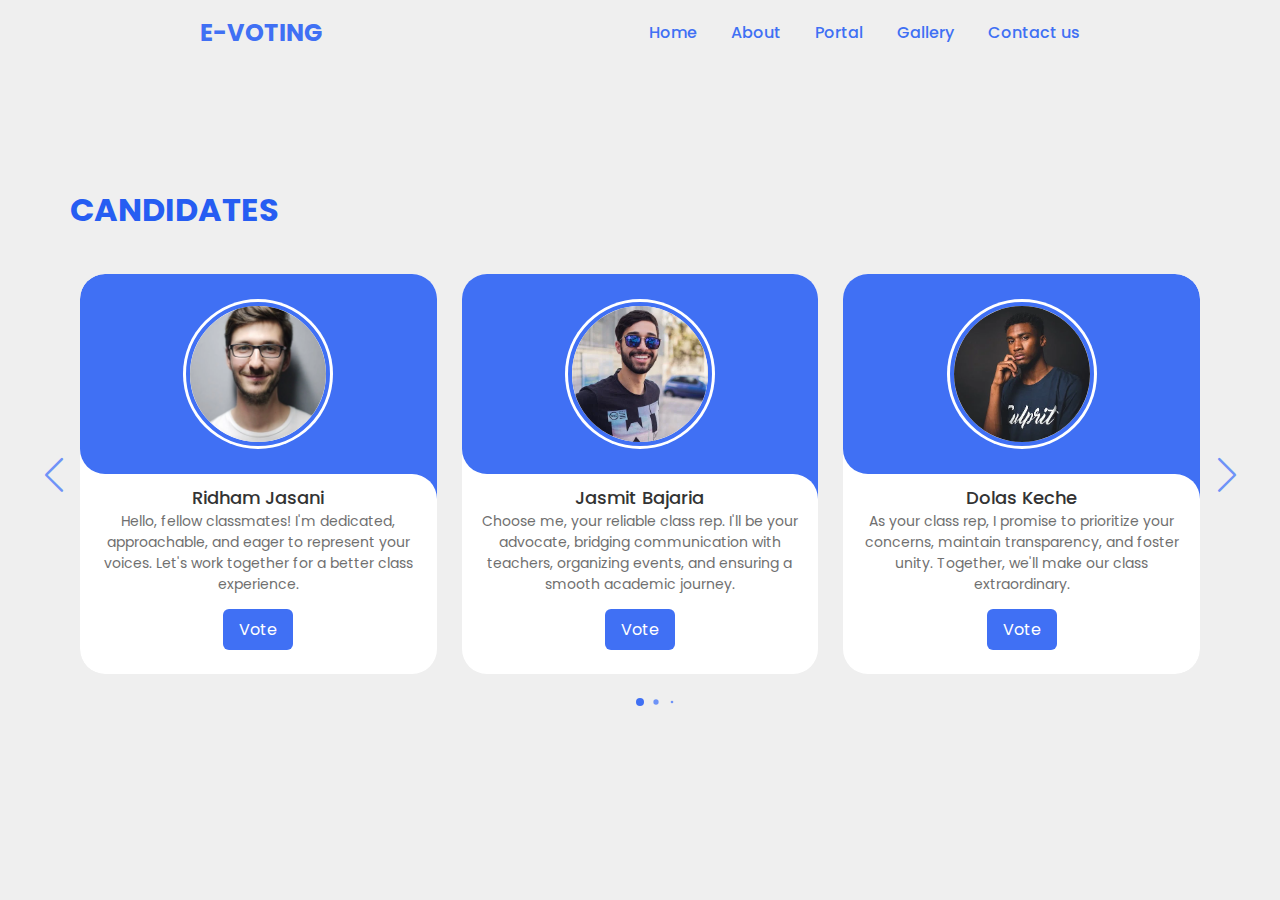
<file: Candidates/index.html>
<!DOCTYPE html>
<html lang="en">
<head>
    <meta charset="UTF-8">
    <meta name="viewport" content="width=device-width, initial-scale=1.0">
    <title>E-Voting Portal</title>
    <!-- Swiper CSS -->
    <link href="https://cdn.jsdelivr.net/npm/swiper@10.3.1/swiper-bundle.min.css" rel="stylesheet">
    <!-- CSS -->
    <link rel="stylesheet" href="slider.css">
    <!-- <link rel="stylesheet" href="main.css"> -->
</head>
<body>

    <header>
        <a href="/index.html" class="brand">E-Voting</a>
        <div class="menu-btn"></div>
        <div class="navigation">
            <div class="navigation-items">
                <a href="/index.html">Home</a>
                <a href="/index.html#aboutlink">About</a>
                <a href="#">Portal</a>
                <a href="#">Gallery</a>
                <a href="/index.html#contactlink">Contact us</a>
            </div>
        </div> 
    </header>


    <section>
        <h1>CANDIDATES</h1>
        <div class="slide-container swiper">
            <div class="slide-content">
                <div class="card-wrapper swiper-wrapper">
                    
                    <div class="card swiper-slide">
                        <div class="image-content">
                            <span class="overlay"></span>

                            <div class="card-image">
                                <img src="img/1.webp" alt="" class="card-img">
                            </div>
                        </div>

                        <div class="card-content">
                            <h2 class="name">Ridham Jasani</h2>
                            <p class="description">Hello, fellow classmates! I'm dedicated, approachable, and eager to represent your voices. Let's work together for a better class experience.</p>

                            <button class="button">Vote</button>
                        </div>
                    </div>
                    
                    <div class="card swiper-slide">
                        <div class="image-content">
                            <span class="overlay"></span>

                            <div class="card-image">
                                <img src="img/2.webp" alt="" class="card-img">
                            </div>
                        </div>

                        <div class="card-content">
                            <h2 class="name">Jasmit Bajaria</h2>
                            <p class="description">Choose me, your reliable class rep. I'll be your advocate, bridging communication with teachers, organizing events, and ensuring a smooth academic journey.</p>

                            <button class="button">Vote</button>
                        </div>
                    </div>
                    
                    <div class="card swiper-slide">
                        <div class="image-content">
                            <span class="overlay"></span>

                            <div class="card-image">
                                <img src="img/3.webp" alt="" class="card-img">
                            </div>
                        </div>

                        <div class="card-content">
                            <h2 class="name">Dolas Keche</h2>
                            <p class="description">As your class rep, I promise to prioritize your concerns, maintain transparency, and foster unity. Together, we'll make our class extraordinary.</p>

                            <button class="button">Vote</button>
                        </div>
                    </div>
                    
                    <div class="card swiper-slide">
                        <div class="image-content">
                            <span class="overlay"></span>

                            <div class="card-image">
                                <img src="img/4.jpeg" alt="" class="card-img">
                            </div>
                        </div>

                        <div class="card-content">
                            <h2 class="name">Vedant Deshmukh</h2>
                            <p class="description">Vote for me and support me, and we'll turn our class into a vibrant community. I'll listen, collaborate, and make our voices heard in college decisions.</p>

                            <button class="button">Vote</button>
                        </div>
                    </div>
                    
                    <div class="card swiper-slide">
                        <div class="image-content">
                            <span class="overlay"></span>

                            <div class="card-image">
                                <img src="img/5.webp" alt="" class="card-img">
                            </div>
                        </div>

                        <div class="card-content">
                            <h2 class="name">Gargi Hawaldar</h2>
                            <p class="description">I'm your friendly, enthusiastic choice for class rep! Count on me to bring fresh ideas, solve problems, and create a positive classroom atmosphere.</p>

                            <button class="button">Vote</button>
                        </div>
                    </div>
                    
                    <div class="card swiper-slide">
                        <div class="image-content">
                            <span class="overlay"></span>

                            <div class="card-image">
                                <img src="img/6.webp" alt="" class="card-img">
                            </div>
                        </div>

                        <div class="card-content">
                            <h2 class="name">Ketan Chavan</h2>
                            <p class="description">With your support, I'll create a class environment where everyone's opinions matter. Let's build memorable experiences and lasting friendships together.</p>

                            <button class="button">Vote</button>
                        </div>
                    </div>
                    
                    <div class="card swiper-slide">
                        <div class="image-content">
                            <span class="overlay"></span>

                            <div class="card-image">
                                <img src="img/7.webp" alt="" class="card-img">
                            </div>
                        </div>

                        <div class="card-content">
                            <h2 class="name">Aaditi Malli</h2>
                            <p class="description">I aim to be your reliable class rep, promoting inclusivity, academic excellence, and a fun learning environment. Together, we'll shape our class's destiny.</p>

                            <button class="button">Vote</button>
                        </div>
                    </div>
                    
                    <div class="card swiper-slide">
                        <div class="image-content">
                            <span class="overlay"></span>

                            <div class="card-image">
                                <img src="img/8.jpeg" alt="" class="card-img">
                            </div>
                        </div>

                        <div class="card-content">
                            <h2 class="name">Shravan Barkul</h2>
                            <p class="description">I stand for unity and progress. Choose me as your class rep, and together, we'll elevate our educational journey to new heights. Your voice matters!</p>

                            <button class="button">Vote</button>
                        </div>
                    </div>
                    
                    
                </div>
            </div>

            <div class="swiper-button-next swiper-navBtn"></div>
            <div class="swiper-button-prev swiper-navBtn"></div>
            <div class="swiper-pagination"></div>

        </div>
    </section>
    

    <script type="text/javascript">
        const menuBtn = document.querySelector(".menu-btn");
        const navigation = document.querySelector(".navigation");
        menuBtn.addEventListener("click",()=>{
            menuBtn.classList.toggle("active");
            navigation.classList.toggle("active");
        });

        const btns = document.querySelectorAll(".nav-btn");
        const slides = document.querySelectorAll(".video-slide");
        const contents = document.querySelectorAll(".content");

        var slideNav = function(manual)
        {
            btns.forEach((btn)=>{
                btn.classList.remove("active");
            });
            slides.forEach((slide)=>{
                slide.classList.remove("active");
            });
            contents.forEach((content)=>{
                content.classList.remove("active");
            });
            btns[manual].classList.add("active");   
            slides[manual].classList.add("active");   
            contents[manual].classList.add("active");   
        }
        btns.forEach((btn,i)=>{
            btn.addEventListener("click",()=>{
                slideNav(i);
            });
        });

    </script>

    <!-- Swiper JS -->
    <script src="https://cdn.jsdelivr.net/npm/swiper@10.3.1/swiper-bundle.min.js"></script>

    <!-- JavaScript -->
    <script src="slider.js"></script>
    
</body>
</html>
</file>
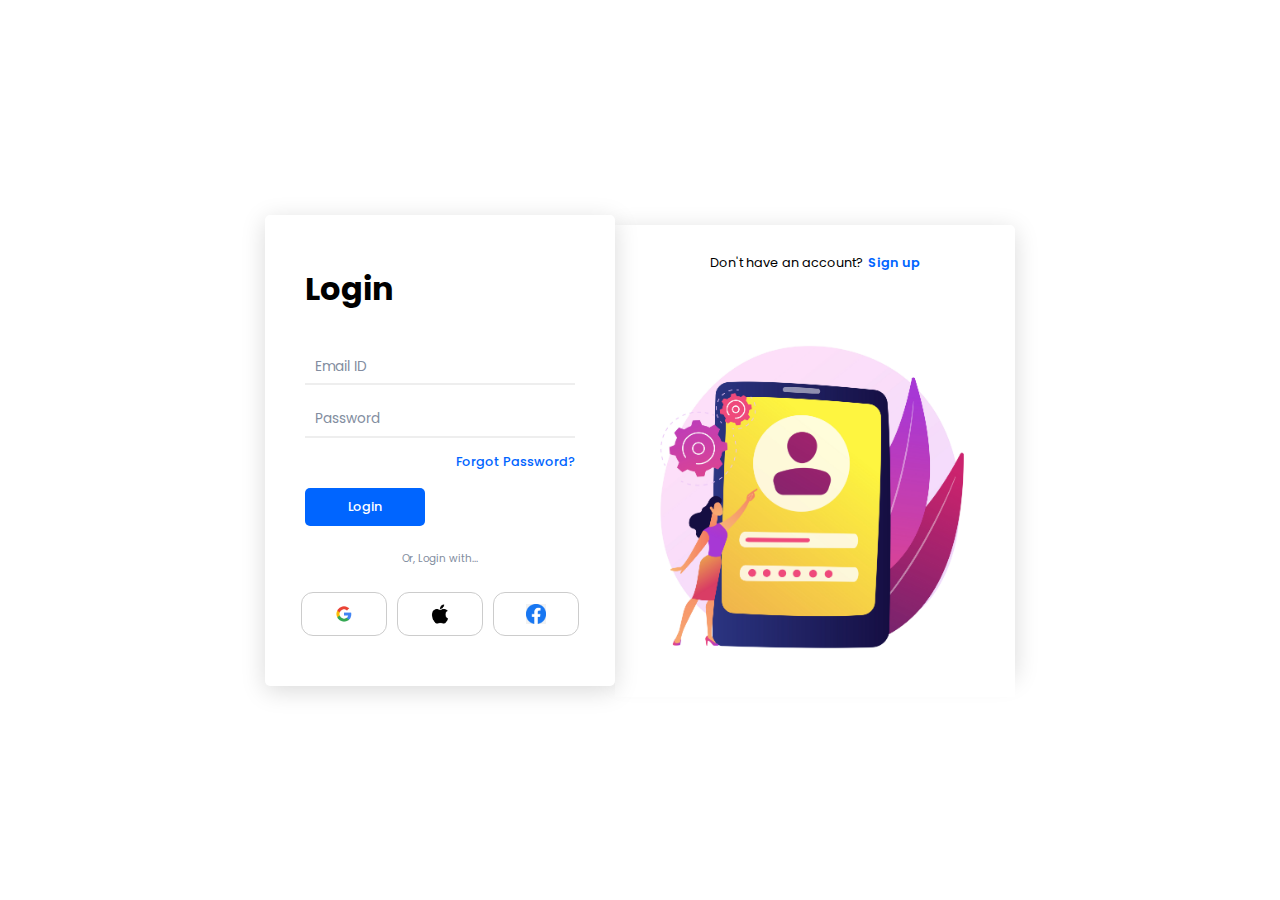
<file: Login Singup/index.html>
<!DOCTYPE html>
<html lang="en">
<head>
    <meta charset="UTF-8">
    <meta name="viewport" content="width=device-width, initial-scale=1.0">
    <title>Login / Signup</title>
    <link rel="stylesheet" href="main.css">
    <link rel="stylesheet" href="https://unicons.iconscout.com/release/v4.0.8/css/line.css">
</head>
<body>
    <div class="form-container sign-in-form">
        <div class="form-box sign-in-box">
            <h2>Login</h2>
            <form action="">
                <div class="field">
                    <i class="uil uil-at"></i>
                    <input type="email" placeholder="Email ID" required>
                </div>
                <div class="field">
                    <i class="uil uil-lock"></i>
                    <input class="password-input" type="password" placeholder="Password" required>
                    <div class="eye-btn"><i class="uil uil-eye-slash"></i></div>
                </div>
                <div class="forget-link">
                    <a href="">Forgot Password?</a>
                </div>
                <input class="submit-btn" type="submit" value="Login">
            </form>
            <div class="login-options">
                <p class="text">Or, Login with...</p>
                <div class="other-logins">
                    <a href=""><img src="img/google.png" alt=""></a>
                    <a href=""><img src="img/apple.png" alt=""></a>
                    <a href=""><img src="img/facebook.png" alt=""></a>
                </div>
            </div>
        </div>
        <div class="img-box sign-in-imgBox">
            <div class="sliding-link">
                <p>Don't have an account?</p>
                <span class="sign-up-btn">Sign up</span>
            </div>
            <img src="img/signup.jpg" alt="">
        </div>
    </div>

    <div class="form-container sign-up-form">
        <div class="img-box sign-up-imgBox">
            <div class="sliding-link">
                <p>Already a member?</p>
                <span class="sign-in-btn">Sign in</span>
            </div>
            <img src="img/login.jpg" alt="">
        </div>
        <div class="form-box sign-up-box">
            <h2>Signup</h2>
            <div class="login-options">          
                <div class="other-logins">
                    <a href=""><img src="img/google.png" alt=""></a>
                    <a href=""><img src="img/apple.png" alt=""></a>
                    <a href=""><img src="img/facebook.png" alt=""></a>
                </div>
                <p class="text">Or, Sign up with email...</p>
            </div>
            <form action="">
                <div class="field">
                    <i class="uil uil-at"></i>
                    <input type="email" placeholder="Email ID" required>
                </div>
                <div class="field">
                    <i class="uil uil-user"></i>
                    <input type="text" placeholder="Full name" required>
                </div>
                <div class="field">
                    <i class="uil uil-lock"></i>
                    <input class="password" type="password" placeholder="Password" required>
                </div>
                <div class="field">
                    <i class="uil uil-lock-access"></i>
                    <input class="password" type="password" placeholder="Confirm Password" required>
                </div>
                <div class="forget-link">
                    <a href="">Forgot Password?</a>
                </div>
                <input class="submit-btn" type="submit" value="Sign up">
            </form>
            
        </div>
        
    </div>

    <script src="script.js"></script>
</body>
</html>
</file>
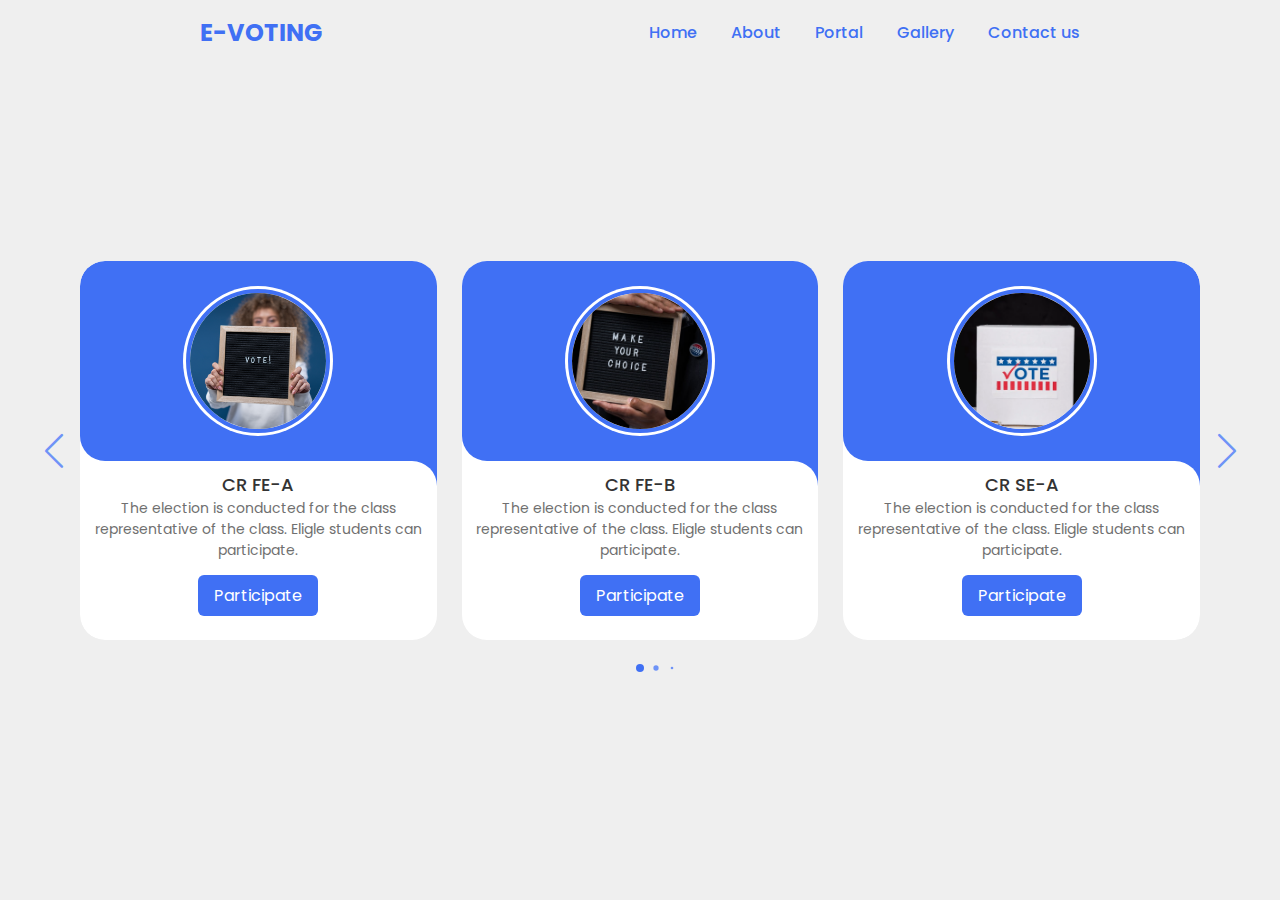
<file: Portal/index.html>
<!DOCTYPE html>
<html lang="en">
<head>
    <meta charset="UTF-8">
    <meta name="viewport" content="width=device-width, initial-scale=1.0">
    <title>E-Voting Portal</title>
    <!-- Swiper CSS -->
    <link href="https://cdn.jsdelivr.net/npm/swiper@10.3.1/swiper-bundle.min.css" rel="stylesheet">
    <!-- CSS -->
    <link rel="stylesheet" href="slider.css">
    <!-- <link rel="stylesheet" href="main.css"> -->
</head>
<body>

    <header>
        <a href="/index.html" class="brand">E-Voting</a>
        <div class="menu-btn"></div>
        <div class="navigation">
            <div class="navigation-items">
                <a href="/index.html">Home</a>
                <a href="/index.html#aboutlink">About</a>
                <a href="#">Portal</a>
                <a href="#">Gallery</a>
                <a href="/index.html#contactlink">Contact us</a>
            </div>
        </div> 
    </header>


    <section>
        <div class="slide-container swiper">
            <div class="slide-content">
                <div class="card-wrapper swiper-wrapper">
                    
                    <div class="card swiper-slide">
                        <div class="image-content">
                            <span class="overlay"></span>

                            <div class="card-image">
                                <img src="img/voting.jpg" alt="" class="card-img">
                            </div>
                        </div>

                        <div class="card-content">
                            <h2 class="name">CR FE-A</h2>
                            <p class="description">The election is conducted for the class representative of the class. Eligle students can participate.</p>

                            <button class="button">Participate</button>
                        </div>
                    </div>
                    
                    <div class="card swiper-slide">
                        <div class="image-content">
                            <span class="overlay"></span>

                            <div class="card-image">
                                <img src="img/makechoice.jpeg" alt="" class="card-img">
                            </div>
                        </div>

                        <div class="card-content">
                            <h2 class="name">CR FE-B</h2>
                            <p class="description">The election is conducted for the class representative of the class. Eligle students can participate.</p>

                            <button class="button">Participate</button>
                        </div>
                    </div>
                    
                    <div class="card swiper-slide">
                        <div class="image-content">
                            <span class="overlay"></span>

                            <div class="card-image">
                                <img src="img/vote.webp" alt="" class="card-img">
                            </div>
                        </div>

                        <div class="card-content">
                            <h2 class="name">CR SE-A</h2>
                            <p class="description">The election is conducted for the class representative of the class. Eligle students can participate.</p>

                            <button class="button">Participate</button>
                        </div>
                    </div>
                    
                    <div class="card swiper-slide">
                        <div class="image-content">
                            <span class="overlay"></span>

                            <div class="card-image">
                                <img src="img/voting.jpg" alt="" class="card-img">
                            </div>
                        </div>

                        <div class="card-content">
                            <h2 class="name">CR SE-B</h2>
                            <p class="description">The election is conducted for the class representative of the class. Eligle students can participate.</p>

                            <button class="button">Participate</button>
                        </div>
                    </div>
                    
                    <div class="card swiper-slide">
                        <div class="image-content">
                            <span class="overlay"></span>

                            <div class="card-image">
                                <img src="img/makechoice.jpeg" alt="" class="card-img">
                            </div>
                        </div>

                        <div class="card-content">
                            <h2 class="name">CR TE-A</h2>
                            <p class="description">The election is conducted for the class representative of the class. Eligle students can participate.</p>

                            <button class="button">Participate</button>
                        </div>
                    </div>
                    
                    <div class="card swiper-slide">
                        <div class="image-content">
                            <span class="overlay"></span>

                            <div class="card-image">
                                <img src="img/vote.webp" alt="" class="card-img">
                            </div>
                        </div>

                        <div class="card-content">
                            <h2 class="name">CR TE-B</h2>
                            <p class="description">The election is conducted for the class representative of the class. Eligle students can participate.</p>

                            <button class="button">Participate</button>
                        </div>
                    </div>
                    
                    <div class="card swiper-slide">
                        <div class="image-content">
                            <span class="overlay"></span>

                            <div class="card-image">
                                <img src="img/voting.jpg" alt="" class="card-img">
                            </div>
                        </div>

                        <div class="card-content">
                            <h2 class="name">CR BE-A</h2>
                            <p class="description">The election is conducted for the class representative of the class. Eligle students can participate.</p>

                            <button class="button">Participate</button>
                        </div>
                    </div>
                    
                    <div class="card swiper-slide">
                        <div class="image-content">
                            <span class="overlay"></span>

                            <div class="card-image">
                                <img src="img/makechoice.jpeg" alt="" class="card-img">
                            </div>
                        </div>

                        <div class="card-content">
                            <h2 class="name">CR BE-B</h2>
                            <p class="description">The election is conducted for the class representative of the class. Eligle students can participate.</p>

                            <button class="button">Participate</button>
                        </div>
                    </div>
                    
                    
                </div>
            </div>

            <div class="swiper-button-next swiper-navBtn"></div>
            <div class="swiper-button-prev swiper-navBtn"></div>
            <div class="swiper-pagination"></div>

        </div>
    </section>
    

    <script type="text/javascript">
        const menuBtn = document.querySelector(".menu-btn");
        const navigation = document.querySelector(".navigation");
        menuBtn.addEventListener("click",()=>{
            menuBtn.classList.toggle("active");
            navigation.classList.toggle("active");
        });

        const btns = document.querySelectorAll(".nav-btn");
        const slides = document.querySelectorAll(".video-slide");
        const contents = document.querySelectorAll(".content");

        var slideNav = function(manual)
        {
            btns.forEach((btn)=>{
                btn.classList.remove("active");
            });
            slides.forEach((slide)=>{
                slide.classList.remove("active");
            });
            contents.forEach((content)=>{
                content.classList.remove("active");
            });
            btns[manual].classList.add("active");   
            slides[manual].classList.add("active");   
            contents[manual].classList.add("active");   
        }
        btns.forEach((btn,i)=>{
            btn.addEventListener("click",()=>{
                slideNav(i);
            });
        });

    </script>

    <!-- Swiper JS -->
    <script src="https://cdn.jsdelivr.net/npm/swiper@10.3.1/swiper-bundle.min.js"></script>

    <!-- JavaScript -->
    <script src="slider.js"></script>
    
</body>
</html>
</file>
<file: Candidates/slider.css>
/* Google Fonts - Poppins */
@import url('https://fonts.googleapis.com/css2?family=Poppins:wght@300;400;500;600&display=swap');

*{
  margin: 0;
  padding: 0;
  box-sizing: border-box;
  font-family: 'Poppins', sans-serif;
}


header{
    z-index: 999;
    position: absolute;
    top: 0;
    left: 0;
    width: 100%;
    display: flex;
    justify-content: space-between;
    align-items: center;
    padding: 15px 200px;
    transition: 0.5s ease;
}

header .brand{
    color: #4070F4;
    font-size: 1.5rem;
    font-weight: 700;
    text-transform: uppercase;
    text-decoration: none;
}

header .navigation{
    position: relative;
}

header .navigation .navigation-items a{
    position: relative;
    color: #4070F4;
    font-size: 1rem;
    font-weight: 500;
    text-decoration: none;
    margin-left: 30px;
    transition: 0.3s ease;
}

header .navigation .navigation-items a:before{
    content: '';
    position: absolute;
    background: #4070F4;
    width: 0;
    height: 2.5px;
    bottom: 0;
    left: 0;
    transition: 0.5s ease;
}

header .navigation .navigation-items a:hover:before{
    width: 100%;
}


body{
  min-height: 100vh;
  display: flex;
  align-items: center;
  justify-content: center;
  background-color: #EFEFEF;
}

/* .portal
{
    border: 2px solid red;
    width: 1600px;
    height: 680px;
} */

.slide-container{
  /* max-width: 1120px; */
  max-width: 1200px;
  width: 100%;
  padding: 40px 0;
  /* border: 2px solid black; */
}
.slide-content{
  margin: 0 40px;
  overflow: hidden;
  border-radius: 25px;
}
.card{
  border-radius: 25px;
  background-color: #FFF;
}
.image-content,
.card-content{
  display: flex;
  flex-direction: column;
  align-items: center;
  padding: 10px 14px;
}
.image-content{
  position: relative;
  row-gap: 5px;
  padding: 25px 0;
}
.overlay{
  position: absolute;
  left: 0;
  top: 0;
  height: 100%;
  width: 100%;
  background-color: #4070F4;
  border-radius: 25px 25px 0 25px;
}
.overlay::before,
.overlay::after{
  content: '';
  position: absolute;
  right: 0;
  bottom: -40px;
  height: 40px;
  width: 40px;
  background-color: #4070F4;
}
.overlay::after{
  border-radius: 0 25px 0 0;
  background-color: #FFF;
}
.card-image{
  position: relative;
  height: 150px;
  width: 150px;
  border-radius: 50%;
  background: #FFF;
  padding: 3px;
}
.card-image .card-img{
  height: 100%;
  width: 100%;
  object-fit: cover;
  border-radius: 50%;
  border: 4px solid #4070F4;
}
.name{
  font-size: 18px;
  font-weight: 500;
  color: #333;
}
.description{
  font-size: 14px;
  color: #707070;
  text-align: center;
}
.button{
  border: none;
  font-size: 16px;
  color: #FFF;
  padding: 8px 16px;
  background-color: #4070F4;
  border-radius: 6px;
  margin: 14px;
  cursor: pointer;
  transition: all 0.3s ease;
}
.button:hover{
  background: #265DF2;
}

.swiper-navBtn{
  color: #6E93f7;
  transition: color 0.3s ease;
}
.swiper-navBtn:hover{
  color: #4070F4;
}
.swiper-navBtn::before,
.swiper-navBtn::after{
  font-size: 35px;
}
.swiper-button-next{
  right: 0;
}
.swiper-button-prev{
  left: 0;
}
.swiper-pagination-bullet{
  background-color: #6E93f7;
  opacity: 1;
}
.swiper-pagination-bullet-active{
  background-color: #4070F4;
}


section h1{
  color: #265DF2;
  padding-left: 30px;
}



@media screen and (max-width: 768px) {
  .slide-content{
    margin: 0 10px;
  }
  .swiper-navBtn{
    display: none;
  }
}
</file>
<file: Login Singup/main.css>
@import url('https://fonts.googleapis.com/css2?family=Poppins&family=Ysabeau+Office&display=swap');

*{
    margin: 0;
    padding: 0;
    box-sizing: border-box;
    font-family: 'Poppins',sans-serif;
}

body{
    min-height: 100vh;
    background: #fff;
    display: flex;
    justify-content: center;
    align-items: center;
}

.form-container{
    position: absolute;
    display: flex;
    justify-content: center;
    align-items: center;
    font-size: 1rem;
}

.form-box{
    z-index: 999;
    background: #fff;
    width: 350px;
    padding: 50px 40px;
    box-shadow: 0 5px 25px rgb(0 0 0/15%);
    border-radius: 5px;
    overflow: hidden;
}

.form-box h2{
    font-size: 2em;
    margin-bottom: 40px;
    font-weight: 700;
}

.form-box .field{
    display: flex;
    justify-content: center;
    align-items: center;
    border-bottom: 2px solid #eee;
    margin-bottom: 20px;
}

.form-box .field.active{
    border-bottom: 2px solid #0065ff;
    transition: 0.5s ease;
}


.form-box .field input{
    border: none;
    outline: none;
    background: none;
    width: 100%;
    font-size: 1em;
    padding-bottom: 5px;
}

.form-box .field i{
    color: #828da0;
    font-size: 1.3em;
    margin-right: 10px;
    padding-bottom: 5px;
}

.form-box .field.active i{
    color: #0065ff;
    transition: 0.5s ease;
}
 

::placeholder{
    color: #828da0;
    font-size: 0.85em;
}

.eye-btn{
    cursor: pointer;
}
.eye-btn i:hover{
    color: #0065ff;
    transition: 0.5s ease;
}

.forget-link{
    text-align: right;
    transform: translateY(-10px);
}

.forget-link a{
    color: #0065ff;
    font-size: 0.8em;
    text-decoration: none;
    font-weight: 500;
}

.submit-btn{
    background: #0065ff;
    color: #fff;
    border: none;
    outline: none;
    width: 120px;
    padding: 10px 30px;
    border-radius: 5px;
    font-size: 0.8em;
    font-weight: 500;
    margin-top: 5px;
    cursor: pointer;
}

.login-options{
    display: flex;
    justify-content: center;
    align-items: center;
    flex-direction: column;
}

.login-options .text{
    color: #828da0;
    font-size: 0.65em;
    margin: 25px 0;
}

.other-logins{
    display: flex;
}

.other-logins a{
    border: 1px solid #ccc;
    padding: 11px 32px;
    border-radius: 12px;
    display: flex;
    justify-content: center;
    align-items: center;
    margin: 0 5px;
    transition: border 0.5s ease;
}

.other-logins a:hover{
    border: 1px solid #0065ff;
}

.other-logins a img{
    width: 20px;
}

.img-box img{
    max-width : 400px;
}

.sliding-link{
    padding-top: 50px;
    display: flex;
    font-size: 0.8em;
    margin-bottom: 25px;
}

.sliding-link span{
    color: #0065ff;
    font-weight: 600;
    margin-left: 5px;
    cursor: pointer;
}

.img-box{
    z-index: 888;
    display: flex;
    justify-content: center;
    align-items: center;
    flex-direction: column;
    background: #fff;
    box-shadow: 0 5px 25px rgb(0 0 0/15%);
    height: 450px;
}

/* .sign-in-form{
    display: none;
} */

.sign-in-imgBox{
    border-radius: 0 5px 5px 0;
}

.sign-up-imgBox{
    border-radius: 5px 0 0 5px;
}

.sign-in-form.hide .sign-in-box{
    transform: translateX(100%);
    visibility: hidden;
}

.sign-in-form.hide .sign-in-imgBox{
    transform: translateX(-100%);
    visibility: hidden;
}

.sign-in-form.show .sign-in-box,
.sign-in-form.show .sign-in-imgBox {
    transform: translateX(0);
    visibility: visible;
    transition: 0.5s ease;
}

.sign-up-form .sign-up-imgBox{
    transform: translateX(100%);
    visibility: hidden;
}

.sign-up-form .sign-up-box{
    transform: translateX(-100%);
    visibility: hidden;
}

.sign-up-form.show .sign-up-box,
.sign-up-form.show .sign-up-imgBox {
    transform: translateX(0);
    visibility: visible;
    transition: 0.5s ease;
}

@media screen and (max-width:735px){
    .form-container{
        top: 0;
        flex-direction: column;
        overflow: hidden;
        padding: 30px;
    }
    
    .form-box{
        padding: 0;
        box-shadow: none;
    } 

    .img-box img{
        max-width: 45%;
        min-width: 180px;
    }

    .img-box{
        box-shadow: none;
        height: auto;
        width: 100%;
        padding: 35px 35px 15px;
    }

    .sign-up-form{
        flex-direction: column-reverse;
    }
}

@media screen and (max-width : 450px) {
    .form-container{
        font-size: 0.9rem;
    }
    
    .form-box{
        width: 100%;
    }
}

@media screen and (max-width : 325px) {
    .other-logins a {
        padding: 9px 25px;
        margin: 0px 3px;
    }
}
</file>
<file: Portal/slider.css>
/* Google Fonts - Poppins */
@import url('https://fonts.googleapis.com/css2?family=Poppins:wght@300;400;500;600&display=swap');

*{
  margin: 0;
  padding: 0;
  box-sizing: border-box;
  font-family: 'Poppins', sans-serif;
}


header{
    z-index: 999;
    position: absolute;
    top: 0;
    left: 0;
    width: 100%;
    display: flex;
    justify-content: space-between;
    align-items: center;
    padding: 15px 200px;
    transition: 0.5s ease;
}

header .brand{
    color: #4070F4;
    font-size: 1.5rem;
    font-weight: 700;
    text-transform: uppercase;
    text-decoration: none;
}

header .navigation{
    position: relative;
}

header .navigation .navigation-items a{
    position: relative;
    color: #4070F4;
    font-size: 1rem;
    font-weight: 500;
    text-decoration: none;
    margin-left: 30px;
    transition: 0.3s ease;
}

header .navigation .navigation-items a:before{
    content: '';
    position: absolute;
    background: #4070F4;
    width: 0;
    height: 2.5px;
    bottom: 0;
    left: 0;
    transition: 0.5s ease;
}

header .navigation .navigation-items a:hover:before{
    width: 100%;
}


body{
  min-height: 100vh;
  display: flex;
  align-items: center;
  justify-content: center;
  background-color: #EFEFEF;
}

/* .portal
{
    border: 2px solid red;
    width: 1600px;
    height: 680px;
} */

.slide-container{
  /* max-width: 1120px; */
  max-width: 1200px;
  width: 100%;
  padding: 40px 0;
  /* border: 2px solid black; */
}
.slide-content{
  margin: 0 40px;
  overflow: hidden;
  border-radius: 25px;
}
.card{
  border-radius: 25px;
  background-color: #FFF;
}
.image-content,
.card-content{
  display: flex;
  flex-direction: column;
  align-items: center;
  padding: 10px 14px;
}
.image-content{
  position: relative;
  row-gap: 5px;
  padding: 25px 0;
}
.overlay{
  position: absolute;
  left: 0;
  top: 0;
  height: 100%;
  width: 100%;
  background-color: #4070F4;
  border-radius: 25px 25px 0 25px;
}
.overlay::before,
.overlay::after{
  content: '';
  position: absolute;
  right: 0;
  bottom: -40px;
  height: 40px;
  width: 40px;
  background-color: #4070F4;
}
.overlay::after{
  border-radius: 0 25px 0 0;
  background-color: #FFF;
}
.card-image{
  position: relative;
  height: 150px;
  width: 150px;
  border-radius: 50%;
  background: #FFF;
  padding: 3px;
}
.card-image .card-img{
  height: 100%;
  width: 100%;
  object-fit: cover;
  border-radius: 50%;
  border: 4px solid #4070F4;
}
.name{
  font-size: 18px;
  font-weight: 500;
  color: #333;
}
.description{
  font-size: 14px;
  color: #707070;
  text-align: center;
}
.button{
  border: none;
  font-size: 16px;
  color: #FFF;
  padding: 8px 16px;
  background-color: #4070F4;
  border-radius: 6px;
  margin: 14px;
  cursor: pointer;
  transition: all 0.3s ease;
}
.button:hover{
  background: #265DF2;
}

.swiper-navBtn{
  color: #6E93f7;
  transition: color 0.3s ease;
}
.swiper-navBtn:hover{
  color: #4070F4;
}
.swiper-navBtn::before,
.swiper-navBtn::after{
  font-size: 35px;
}
.swiper-button-next{
  right: 0;
}
.swiper-button-prev{
  left: 0;
}
.swiper-pagination-bullet{
  background-color: #6E93f7;
  opacity: 1;
}
.swiper-pagination-bullet-active{
  background-color: #4070F4;
}

@media screen and (max-width: 768px) {
  .slide-content{
    margin: 0 10px;
  }
  .swiper-navBtn{
    display: none;
  }
}
</file>
